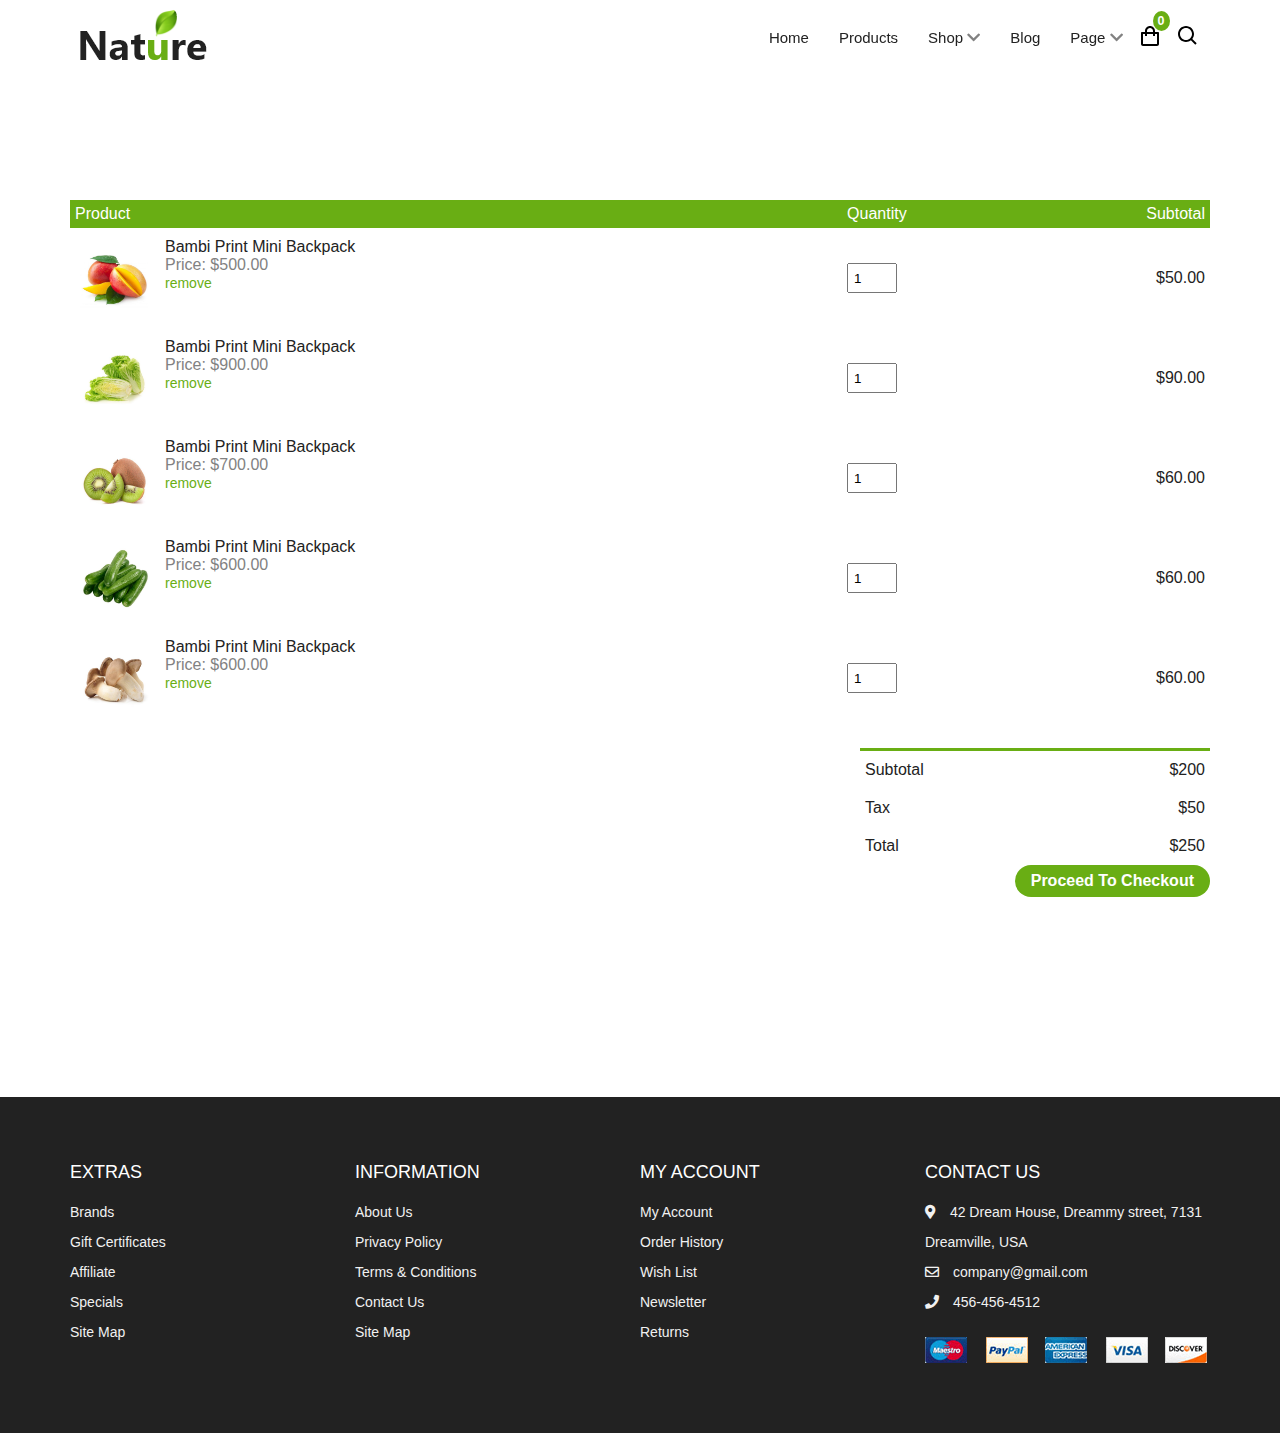
<file: cart.html>
<!DOCTYPE html>
<html lang="en">
  <head>
    <meta charset="UTF-8" />
    <meta name="viewport" content="width=device-width, initial-scale=1.0" />
    <!-- Favicon -->
  <link rel="shortcut icon" href="./images/favicon.png" type="image/png" />
    <!-- Font Awesome -->
    <link
      rel="stylesheet"
      href="https://cdnjs.cloudflare.com/ajax/libs/font-awesome/5.15.1/css/all.min.css"
    />

    <!-- Custom StyleSheet -->
    <link rel="stylesheet" href="./styles.css" />
    <title>Nature Ecommerce Website</title>
  </head>

  <body>

    <!-- Navigation -->
    <nav class="nav">
      <div class="wrapper container">
        <div class="logo"><a href="">
        <img src="./images/logo.png" alt="">
      </a>
      </div>
        <ul class="nav-list">
          <div class="top">
            <label for="" class="btn close-btn"
              ><i class="fas fa-times"></i
            ></label>
          </div>
          <li><a href="index.html">Home</a></li>
          <li><a href="products.html">Products</a></li>
          <li>
            <a href="" class="desktop-item"
              >Shop <span><i class="fas fa-chevron-down"></i></span
            ></a>
            <input type="checkbox" id="showMega" />
            <label for="showMega" class="mobile-item"
              >Shop <span><i class="fas fa-chevron-down"></i></span
            ></label>
            <div class="mega-box">
              <div class="content">
                <div class="row">
                <img src="./images/nav.png" alt="" />
                </div>
                <div class="row">
                  <header>Shop Layout</header>
                  <ul class="mega-links">
                    <li><a href="#">Shop With Background</a></li>
                    <li><a href="#">Shop Mini Categories</a></li>
                    <li><a href="#">Shop Only Categories</a></li>
                    <li><a href="#">Shop Icon Categories</a></li>
                  </ul>
                </div>
                <div class="row">
                  <header>Filter Layout</header>
                  <ul class="mega-links">
                    <li><a href="#">Sidebar</a></li>
                    <li><a href="#">Filter Default</a></li>
                    <li><a href="#">Filter Drawer</a></li>
                    <li><a href="#">Filter Dropdown</a></li>
                  </ul>
                </div>
                <div class="row">
                  <header>Product Layout</header>
                  <ul class="mega-links">
                    <li><a href="#">Layout Zoom</a></li>
                    <li><a href="#">Layout Sticky</a></li>
                    <li><a href="#">Layout Sticky 2</a></li>
                    <li><a href="#">Layout Scroll</a></li>
                  </ul>
                </div>
              </div>
            </div>
          </li>
          <li><a href="">Blog</a></li>
         

          <li>
            <a href="" class="desktop-item"
              >Page <span><i class="fas fa-chevron-down"></i></span
            ></a>
            <input type="checkbox" id="showdrop2" />
            <label for="showdrop2" class="mobile-item"
              >Page <span><i class="fas fa-chevron-down"></i></span
            ></label>
            <ul class="drop-menu2">
              <li><a href="">About</a></li>
              <li><a href="">Contact</a></li>
              <li><a href="">Page 404</a></li>
            </ul>
          </li>
          <!-- icons -->
          <li class="icons">
            <a href="cart.html">
              <span>
                <img src="./images/shoppingBag.svg" alt="" />
                <small class="count d-flex">0</small>
              </span>
            </a>
            <span><img src="./images/search.svg" alt="" /></span>
          </li>
        </ul>
        <label for="" class="btn open-btn"><i class="fas fa-bars"></i></label>
      </div>
    </nav>

    <!-- Cart Items -->
    <div class="container cart">
      <table>
        <tr>
          <th>Product</th>
          <th>Quantity</th>
          <th>Subtotal</th>
        </tr>
        <tr>
          <td>
            <div class="cart-info">
              <img src="./images/product-1.jpg" alt="" />
              <div>
                <p>Bambi Print Mini Backpack</p>
                <span>Price: $500.00</span>
                <br />
                <a href="#">remove</a>
              </div>
            </div>
          </td>
          <td><input type="number" value="1" min="1" /></td>
          <td>$50.00</td>
        </tr>
        <tr>
          <td>
            <div class="cart-info">
              <img src="./images/product-2.jpg" alt="" />
              <div>
                <p>Bambi Print Mini Backpack</p>
                <span>Price: $900.00</span>
                <br />
                <a href="#">remove</a>
              </div>
            </div>
          </td>
          <td><input type="number" value="1" min="1" /></td>
          <td>$90.00</td>
        </tr>
        <tr>
          <td>
            <div class="cart-info">
              <img src="./images/product-3.jpg" alt="" />
              <div>
                <p>Bambi Print Mini Backpack</p>
                <span>Price: $700.00</span>
                <br />
                <a href="#">remove</a>
              </div>
            </div>
          </td>
          <td><input type="number" value="1" min="1" /></td>
          <td>$60.00</td>
        </tr>
        <tr>
          <td>
            <div class="cart-info">
              <img src="./images/product-4.jpg" alt="" />
              <div>
                <p>Bambi Print Mini Backpack</p>
                <span>Price: $600.00</span>
                <br />
                <a href="#">remove</a>
              </div>
            </div>
          </td>
          <td><input type="number" value="1" min="1" /></td>
          <td>$60.00</td>
        </tr>
        <tr>
          <td>
            <div class="cart-info">
              <img src="./images/product-5.jpg" alt="" />
              <div>
                <p>Bambi Print Mini Backpack</p>
                <span>Price: $600.00</span>
                <br />
                <a href="#">remove</a>
              </div>
            </div>
          </td>
          <td><input type="number" value="1" min="1" /></td>
          <td>$60.00</td>
        </tr>
      </table>

      <div class="total-price">
        <table>
          <tr>
            <td>Subtotal</td>
            <td>$200</td>
          </tr>
          <tr>
            <td>Tax</td>
            <td>$50</td>
          </tr>
          <tr>
            <td>Total</td>
            <td>$250</td>
          </tr>
        </table>
        <a href="#" class="checkout btn">Proceed To Checkout</a>
      </div>
    </div>

     <!-- Footer -->
  <footer id="footer" class="section footer">
    <div class="container">
      <div class="footer-container">
        <div class="footer-center">
          <h3>EXTRAS</h3>
          <a href="#">Brands</a>
          <a href="#">Gift Certificates</a>
          <a href="#">Affiliate</a>
          <a href="#">Specials</a>
          <a href="#">Site Map</a>
        </div>
        <div class="footer-center">
          <h3>INFORMATION</h3>
          <a href="#">About Us</a>
          <a href="#">Privacy Policy</a>
          <a href="#">Terms & Conditions</a>
          <a href="#">Contact Us</a>
          <a href="#">Site Map</a>
        </div>
        <div class="footer-center">
          <h3>MY ACCOUNT</h3>
          <a href="#">My Account</a>
          <a href="#">Order History</a>
          <a href="#">Wish List</a>
          <a href="#">Newsletter</a>
          <a href="#">Returns</a>
        </div>
        <div class="footer-center">
          <h3>CONTACT US</h3>
          <div>
            <span>
              <i class="fas fa-map-marker-alt"></i>
            </span>
            42 Dream House, Dreammy street, 7131 Dreamville, USA
          </div>
          <div>
            <span>
              <i class="far fa-envelope"></i>
            </span>
            company@gmail.com
          </div>
          <div>
            <span>
              <i class="fas fa-phone"></i>
            </span>
            456-456-4512
          </div>
          <div class="payment-methods">
            <img src="./images/payment.png" alt="">
          </div>
        </div>
      </div>
    </div>
    </div>
  </footer>
  <!-- End Footer -->

    <!-- Custom Scripts -->
    <script src="./js/index.js"></script>
  </body>
</html>
</file>
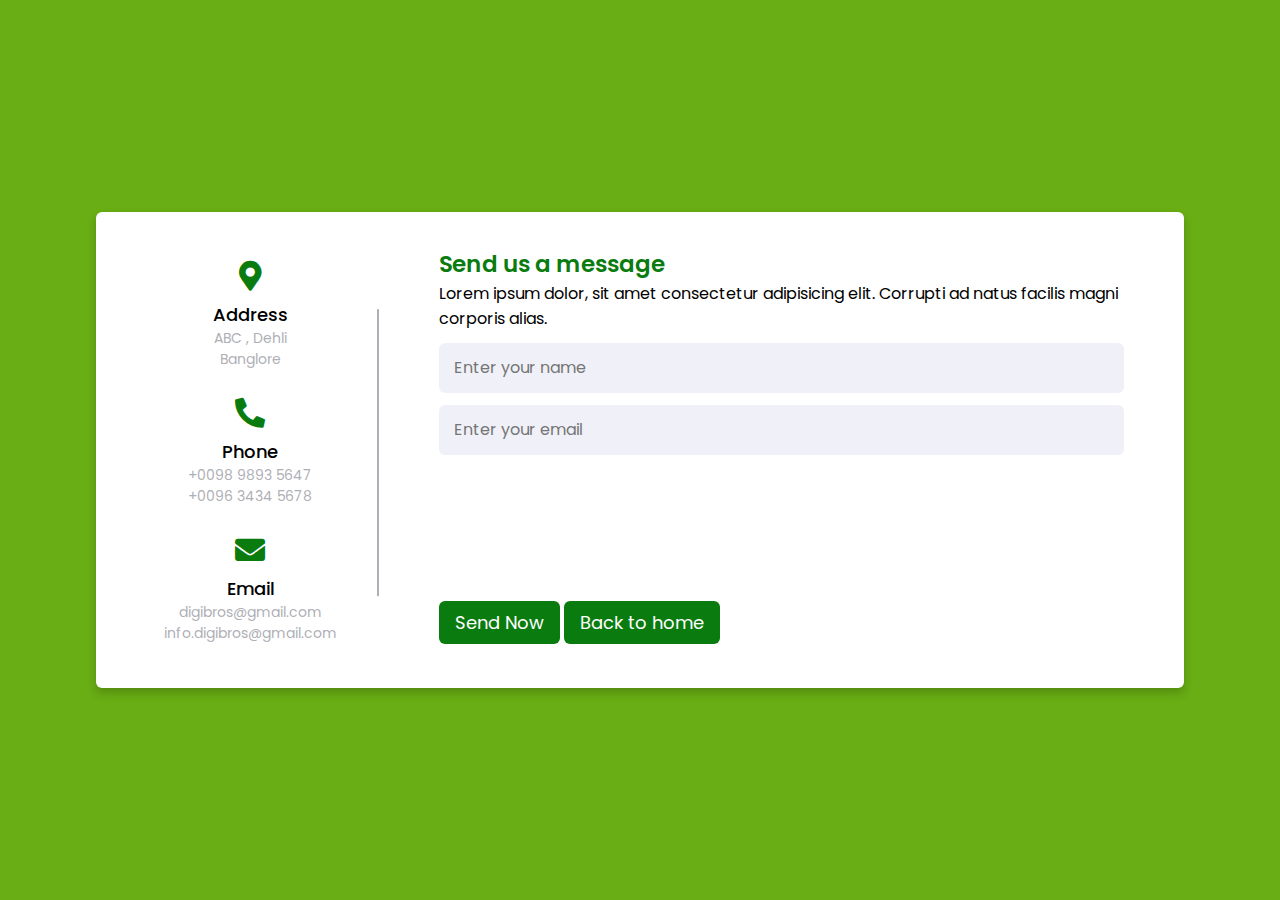
<file: contact.html>
<!DOCTYPE html>
  <!-- Created By CodingLab - www.codinglabweb.com -->
  <html lang="en" dir="ltr">
    <head>
      <meta charset="UTF-8">
     <!-- <title> Responsive Contact Us Form  | CodingLab </title>-->
      <link rel="stylesheet" href="style1.css">
      <!-- Fontawesome CDN Link -->
      <link rel="stylesheet" href="https://cdnjs.cloudflare.com/ajax/libs/font-awesome/5.15.2/css/all.min.css"/>
       <meta name="viewport" content="width=device-width, initial-scale=1.0">
     </head>
  <body>

    
    <div class="container">
      <div class="content">
        <div class="left-side">
          <div class="address details">
            <i class="fas fa-map-marker-alt"></i>
            <div class="topic">Address</div>
            <div class="text-one">ABC , Dehli</div>
            <div class="text-two">Banglore</div>
          </div>
          <div class="phone details">
            <i class="fas fa-phone-alt"></i>
            <div class="topic">Phone</div>
            <div class="text-one">+0098 9893 5647</div>
            <div class="text-two">+0096 3434 5678</div>
          </div>
          <div class="email details">
            <i class="fas fa-envelope"></i>
            <div class="topic">Email</div>
            <div class="text-one">digibros@gmail.com</div>
            <div class="text-two">info.digibros@gmail.com</div>
            
          </div>
        </div>
        <div class="right-side">
          <div class="topic-text">Send us a message</div>
          <p>Lorem ipsum dolor, sit amet consectetur adipisicing elit. Corrupti ad natus facilis magni corporis alias.</p>
        <form action="#">
          <div class="input-box">
            <input type="text" placeholder="Enter your name">
          </div>
          <div class="input-box">
            <input type="text" placeholder="Enter your email">
          </div>
          <div class="input-box message-box">
            
          </div>
          <div class="button">
            <input type="button" value="Send Now" >
          </div>
          <div class="button">
            <input type="button" value="Back to home" >
          </div>
        </form>
      </div>
      </div>
    </div>
  
</body>

  </html>
</file>
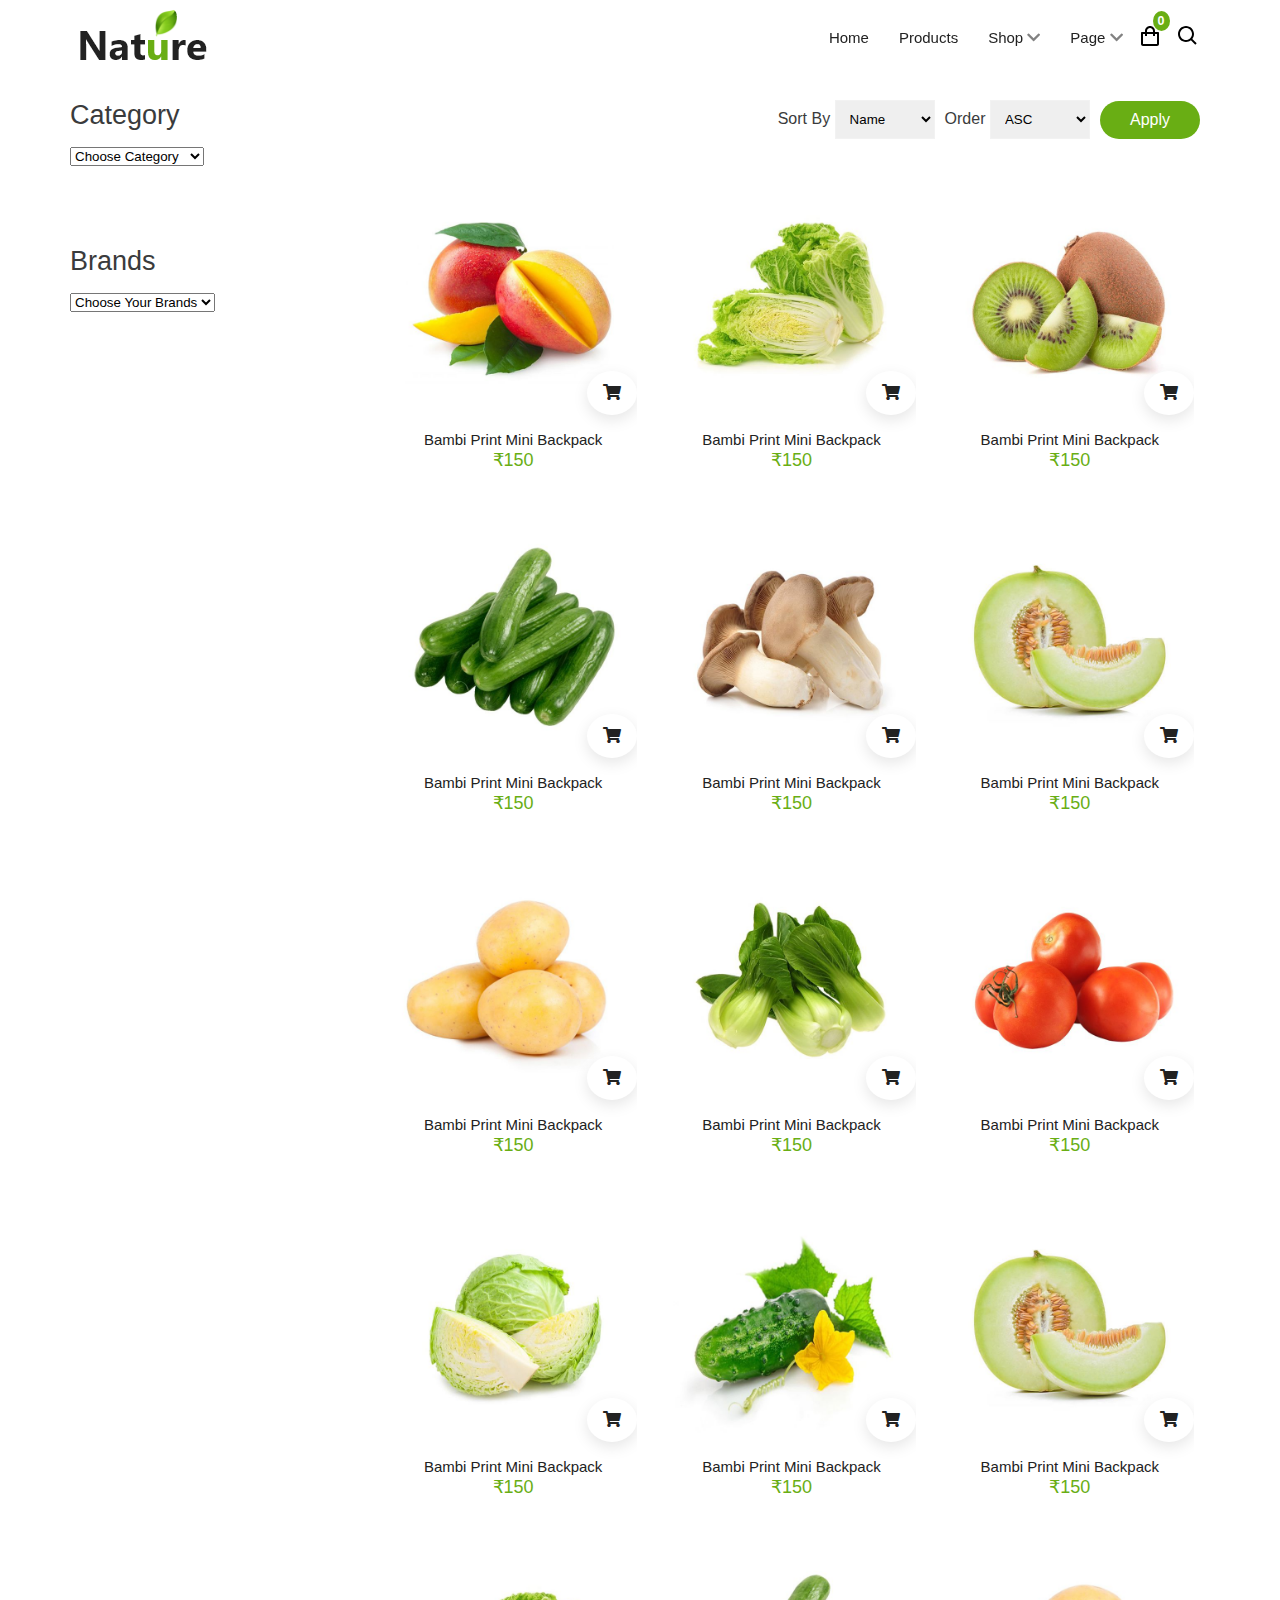
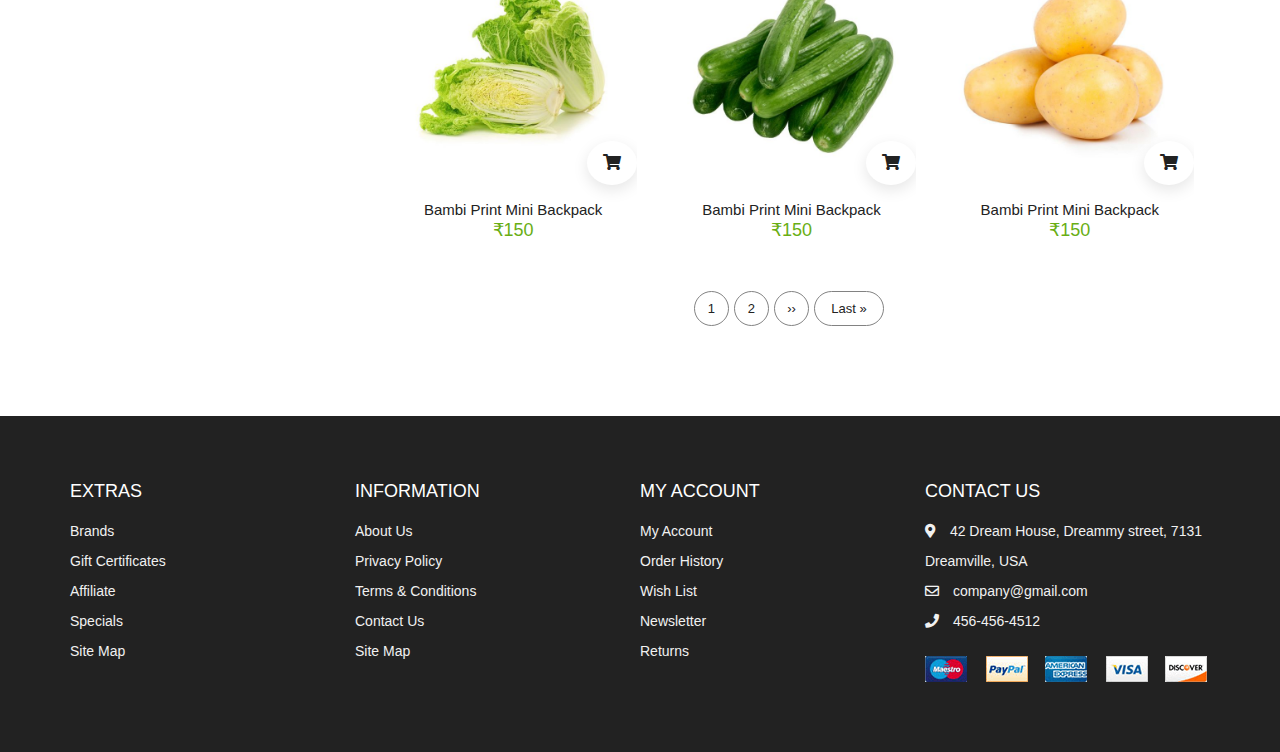
<file: product.html>
<!DOCTYPE html>
<html lang="en">

<head>
  <meta charset="UTF-8" />
  <meta name="viewport" content="width=device-width, initial-scale=1.0" />
  <!-- Favicon -->
  <link rel="shortcut icon" href="./images/favicon.png" type="image/png" />
  <!-- Font Awesome -->
  <link rel="stylesheet" href="https://cdnjs.cloudflare.com/ajax/libs/font-awesome/5.15.1/css/all.min.css" />
  

  <!-- Custom StyleSheet -->
  <link rel="stylesheet" href="./styles.css" />
  <title>Nature Ecommerce Website</title>
</head>

<body>

  <!-- Navigation -->
  
    <nav class="nav">
    <div class="wrapper container">
      <div class="logo"><a href="">
        <img src="./images/logo.png" alt="">
      </a>
      </div>
      <ul class="nav-list">
        <div class="top">
          <label for="" class="btn close-btn"><i class="fas fa-times"></i></label>
        </div>
        <li><a href="index.html">Home</a></li>
        <li><a href="products.html">Products</a></li>
        <li>
          <a href="" class="desktop-item">Shop <span><i class="fas fa-chevron-down"></i></span></a>
          <input type="checkbox" id="showMega" />
          <label for="showMega" class="mobile-item">Shop <span><i class="fas fa-chevron-down"></i></span></label>
          <div class="mega-box">
            <div class="content">
              <div class="row">
                <img src="./images/nav.png" alt="" />
              </div>
              <div class="row">
                <header>Shop Layout</header>
                <ul class="mega-links">
                  <li><a href="#">Shop With Background</a></li>
                  <li><a href="#">Shop Mini Categories</a></li>
                  <li><a href="#">Shop Only Categories</a></li>
                  <li><a href="#">Shop Icon Categories</a></li>
                </ul>
              </div>
              <div class="row">
                <header>Filter Layout</header>
                <ul class="mega-links">
                  <li><a href="#">Sidebar</a></li>
                  <li><a href="#">Filter Default</a></li>
                  <li><a href="#">Filter Drawer</a></li>
                  <li><a href="#">Filter Dropdown</a></li>
                </ul>
              </div>
              <div class="row">
                <header>Product Layout</header>
                <ul class="mega-links">
                  <li><a href="#">Layout Zoom</a></li>
                  <li><a href="#">Layout Sticky</a></li>
                  <li><a href="#">Layout Sticky 2</a></li>
                  <li><a href="#">Layout Scroll</a></li>
                </ul>
              </div>
            </div>
          </div>
        </li>
       
        <li>
          <a href="" class="desktop-item">Page <span><i class="fas fa-chevron-down"></i></span></a>
          <input type="checkbox" id="showdrop2" />
          <label for="showdrop2" class="mobile-item">Page <span><i class="fas fa-chevron-down"></i></span></label>
          <ul class="drop-menu2">
            <li><a href="">About</a></li>
            <li><a href="contact.html">Contact</a></li>
            <li><a href="blog.html">Blog</a></li>
          </ul>
        </li>
        <!-- icons -->
        <li class="icons">
          <a href="cart.html">
            <span>
            <img src="./images/shoppingBag.svg" alt="" />
            <small class="count d-flex">0</small>
          </span>
          </a>
          <span><img src="./images/search.svg" alt="" /></span>
        </li>
      </ul>
      <label for="" class="btn open-btn"><i class="fas fa-bars"></i></label>
    </div>
  </nav>

  <!-- PRODUCTS -->

  <section class="section products">
    <div class="products-layout container">
      <div class="col-1-of-4">
        <div>
          <div class="block-title">
            <h3>Category</h3>
          </div>

        <select name="category" id="category">
          <option value="Summer Fruits(10)">Choose Category </option>
          <option value="Summer Fruits(10)">Summer Fruits(10) </option>
          <option value="Summer Fruits(10)">Winter Fruits(9) </option>
          <option value="Summer Fruits(10)">Vegetables(1) </option>
          <option value="Summer Fruits(10)">Clothings(7) </option>
        </select>

        </div>

        <div>
          <div class="block-title">
            <h3>Brands</h3>
          </div>
        
         <select name ="Brands" id="brands">
          <option value="Summer Fruits(10)">Choose Your Brands</option> 
          <option value="Summer Fruits(10)">Gucci(10)</option>
          <option value="Summer Fruits(10)">Buberry(7)</option>
          <option value="Summer Fruits">Accessories(11) </option>
          <option value="Summer Fruits(10)">Valentino(3) </option>
          <option value="Summer Fruits(10)">Dolce & Gabbana(4)</option>
          <option value="Summer Fruits(10)">Hogan(5) </option>
          <option value="Summer Fruits(10)">Moreschi(2)</option>
          <option value="Summer Fruits(10)">Givenchy(3)</option>
         </select>      
     


        </div> 
      </div>
      <div class="col-3-of-4">
        <form action="">
          <div class="item">
            <label for="sort-by">Sort By</label>
            <select name="sort-by" id="sort-by">
              <option value="title" selected="selected">Name</option>
              <option value="number">Price</option>
              <option value="search_api_relevance">Relevance</option>
              <option value="created">Newness</option>
            </select>
          </div>
          <div class="item">
            <label for="order-by">Order</label>
            <select name="order-by" id="sort-by">
              <option value="ASC" selected="selected">ASC</option>
              <option value="DESC">DESC</option>
            </select>
          </div>
          <a href="">Apply</a>
        </form>

        <div class="product-layout">

          <div class="product">
            <div class="img-container">
              <img src="./images/product-1.jpg" alt="" />
              <div class="addCart">
                <i class="fas fa-shopping-cart"></i>
              </div>

              <ul class="side-icons">
                <span><i class="fas fa-search"></i></span>
                <span><i class="far fa-heart"></i></span>
                <span><i class="fas fa-sliders-h"></i></span>
              </ul>
            </div>
            <div class="bottom">
              <a href="productDetails.html">Bambi Print Mini Backpack</a>
              <div class="price">
                <span>₹150</span>
              </div>
            </div>
          </div>
          <div class="product">
            <div class="img-container">
              <img src="./images/product-2.jpg" alt="" />
              <div class="addCart">
                <i class="fas fa-shopping-cart"></i>
              </div>

              <ul class="side-icons">
                <span><i class="fas fa-search"></i></span>
                <span><i class="far fa-heart"></i></span>
                <span><i class="fas fa-sliders-h"></i></span>
              </ul>
            </div>
            <div class="bottom">
              <a href="">Bambi Print Mini Backpack</a>
              <div class="price">
                <span>₹150</span>
              </div>
            </div>
          </div>
          <div class="product">
            <div class="img-container">
              <img src="./images/product-3.jpg" alt="" />
              <div class="addCart">
                <i class="fas fa-shopping-cart"></i>
              </div>

              <ul class="side-icons">
                <span><i class="fas fa-search"></i></span>
                <span><i class="far fa-heart"></i></span>
                <span><i class="fas fa-sliders-h"></i></span>
              </ul>
            </div>
            <div class="bottom">
              <a href="">Bambi Print Mini Backpack</a>
              <div class="price">
                <span>₹150</span>
              </div>
            </div>
          </div>
          <div class="product">
            <div class="img-container">
              <img src="./images/product-4.jpg" alt="" />
              <div class="addCart">
                <i class="fas fa-shopping-cart"></i>
              </div>

              <ul class="side-icons">
                <span><i class="fas fa-search"></i></span>
                <span><i class="far fa-heart"></i></span>
                <span><i class="fas fa-sliders-h"></i></span>
              </ul>
            </div>
            <div class="bottom">
              <a href="">Bambi Print Mini Backpack</a>
              <div class="price">
                <span>₹150</span>
              </div>
            </div>
          </div>
          <div class="product">
            <div class="img-container">
              <img src="./images/product-5.jpg" alt="" />
              <div class="addCart">
                <i class="fas fa-shopping-cart"></i>
              </div>

              <ul class="side-icons">
                <span><i class="fas fa-search"></i></span>
                <span><i class="far fa-heart"></i></span>
                <span><i class="fas fa-sliders-h"></i></span>
              </ul>
            </div>
            <div class="bottom">
              <a href="">Bambi Print Mini Backpack</a>
              <div class="price">
                <span>₹150</span>
              </div>
            </div>
          </div>
          <div class="product">
            <div class="img-container">
              <img src="./images/product-6.jpg" alt="" />
              <div class="addCart">
                <i class="fas fa-shopping-cart"></i>
              </div>

              <ul class="side-icons">
                <span><i class="fas fa-search"></i></span>
                <span><i class="far fa-heart"></i></span>
                <span><i class="fas fa-sliders-h"></i></span>
              </ul>
            </div>
            <div class="bottom">
              <a href="">Bambi Print Mini Backpack</a>
              <div class="price">
                <span>₹150</span>
              </div>
            </div>
          </div>
          <div class="product">
            <div class="img-container">
              <img src="./images/product-7.jpg" alt="" />
              <div class="addCart">
                <i class="fas fa-shopping-cart"></i>
              </div>

              <ul class="side-icons">
                <span><i class="fas fa-search"></i></span>
                <span><i class="far fa-heart"></i></span>
                <span><i class="fas fa-sliders-h"></i></span>
              </ul>
            </div>
            <div class="bottom">
              <a href="">Bambi Print Mini Backpack</a>
              <div class="price">
                <span>₹150</span>
              </div>
            </div>
          </div>
          <div class="product">
            <div class="img-container">
              <img src="./images/product-8.jpg" alt="" />
              <div class="addCart">
                <i class="fas fa-shopping-cart"></i>
              </div>

              <ul class="side-icons">
                <span><i class="fas fa-search"></i></span>
                <span><i class="far fa-heart"></i></span>
                <span><i class="fas fa-sliders-h"></i></span>
              </ul>
            </div>
            <div class="bottom">
              <a href="">Bambi Print Mini Backpack</a>
              <div class="price">
                <span>₹150</span>
              </div>
            </div>
          </div>
          <div class="product">
            <div class="img-container">
              <img src="./images/product-9.jpg" alt="" />
              <div class="addCart">
                <i class="fas fa-shopping-cart"></i>
              </div>

              <ul class="side-icons">
                <span><i class="fas fa-search"></i></span>
                <span><i class="far fa-heart"></i></span>
                <span><i class="fas fa-sliders-h"></i></span>
              </ul>
            </div>
            <div class="bottom">
              <a href="">Bambi Print Mini Backpack</a>
              <div class="price">
                <span>₹150</span>
              </div>
            </div>
          </div>
          <div class="product">
            <div class="img-container">
              <img src="./images/product-10.jpg" alt="" />
              <div class="addCart">
                <i class="fas fa-shopping-cart"></i>
              </div>

              <ul class="side-icons">
                <span><i class="fas fa-search"></i></span>
                <span><i class="far fa-heart"></i></span>
                <span><i class="fas fa-sliders-h"></i></span>
              </ul>
            </div>
            <div class="bottom">
              <a href="">Bambi Print Mini Backpack</a>
              <div class="price">
                <span>₹150</span>
              </div>
            </div>
          </div>
          <div class="product">
            <div class="img-container">
              <img src="./images/product-11.jpg" alt="" />
              <div class="addCart">
                <i class="fas fa-shopping-cart"></i>
              </div>

              <ul class="side-icons">
                <span><i class="fas fa-search"></i></span>
                <span><i class="far fa-heart"></i></span>
                <span><i class="fas fa-sliders-h"></i></span>
              </ul>
            </div>
            <div class="bottom">
              <a href="">Bambi Print Mini Backpack</a>
              <div class="price">
                <span>₹150</span>
              </div>
            </div>
          </div>
          <div class="product">
            <div class="img-container">
              <img src="./images/product-6.jpg" alt="" />
              <div class="addCart">
                <i class="fas fa-shopping-cart"></i>
              </div>

              <ul class="side-icons">
                <span><i class="fas fa-search"></i></span>
                <span><i class="far fa-heart"></i></span>
                <span><i class="fas fa-sliders-h"></i></span>
              </ul>
            </div>
            <div class="bottom">
              <a href="">Bambi Print Mini Backpack</a>
              <div class="price">
                <span>₹150</span>
              </div>
            </div>
          </div>
          <div class="product">
            <div class="img-container">
              <img src="./images/product-2.jpg" alt="" />
              <div class="addCart">
                <i class="fas fa-shopping-cart"></i>
              </div>

              <ul class="side-icons">
                <span><i class="fas fa-search"></i></span>
                <span><i class="far fa-heart"></i></span>
                <span><i class="fas fa-sliders-h"></i></span>
              </ul>
            </div>
            <div class="bottom">
              <a href="">Bambi Print Mini Backpack</a>
              <div class="price">
                <span>₹150</span>
              </div>
            </div>
          </div>
          <div class="product">
            <div class="img-container">
              <img src="./images/product-4.jpg" alt="" />
              <div class="addCart">
                <i class="fas fa-shopping-cart"></i>
              </div>

              <ul class="side-icons">
                <span><i class="fas fa-search"></i></span>
                <span><i class="far fa-heart"></i></span>
                <span><i class="fas fa-sliders-h"></i></span>
              </ul>
            </div>
            <div class="bottom">
              <a href="">Bambi Print Mini Backpack</a>
              <div class="price">
                <span>₹150</span>
              </div>
            </div>
          </div>
          <div class="product">
            <div class="img-container">
              <img src="./images/product-7.jpg" alt="" />
              <div class="addCart">
                <i class="fas fa-shopping-cart"></i>
              </div>

              <ul class="side-icons">
                <span><i class="fas fa-search"></i></span>
                <span><i class="far fa-heart"></i></span>
                <span><i class="fas fa-sliders-h"></i></span>
              </ul>
            </div>
            <div class="bottom">
              <a href="">Bambi Print Mini Backpack</a>
              <div class="price">
                <span>₹150</span>
              </div>
            </div>
          </div>

        </div>

        <!-- PAGINATION -->
        <ul class="pagination">
          <span>1</span>
          <span>2</span>
          <span class="icon">››</span>
          <span class="last">Last »</span>
        </ul>
      </div>
    </div>
  </section>

  <!-- Footer -->
  <footer id="footer" class="section footer">
    <div class="container">
      <div class="footer-container">
        <div class="footer-center">
          <h3>EXTRAS</h3>
          <a href="#">Brands</a>
          <a href="#">Gift Certificates</a>
          <a href="#">Affiliate</a>
          <a href="#">Specials</a>
          <a href="#">Site Map</a>
        </div>
        <div class="footer-center">
          <h3>INFORMATION</h3>
          <a href="#">About Us</a>
          <a href="#">Privacy Policy</a>
          <a href="#">Terms & Conditions</a>
          <a href="#">Contact Us</a>
          <a href="#">Site Map</a>
        </div>
        <div class="footer-center">
          <h3>MY ACCOUNT</h3>
          <a href="#">My Account</a>
          <a href="#">Order History</a>
          <a href="#">Wish List</a>
          <a href="#">Newsletter</a>
          <a href="#">Returns</a>
        </div>
        <div class="footer-center">
          <h3>CONTACT US</h3>
          <div>
            <span>
              <i class="fas fa-map-marker-alt"></i>
            </span>
            42 Dream House, Dreammy street, 7131 Dreamville, USA
          </div>
          <div>
            <span>
              <i class="far fa-envelope"></i>
            </span>
            company@gmail.com
          </div>
          <div>
            <span>
              <i class="fas fa-phone"></i>
            </span>
            456-456-4512
          </div>
          <div class="payment-methods">
            <img src="./images/payment.png" alt="">
          </div>
        </div>
      </div>
    </div>
    </div>
  </footer>
  <!-- End Footer -->

  <!-- Custom Scripts -->
  <script src="./js/index.js"></script>
</body>

</html>
</file>
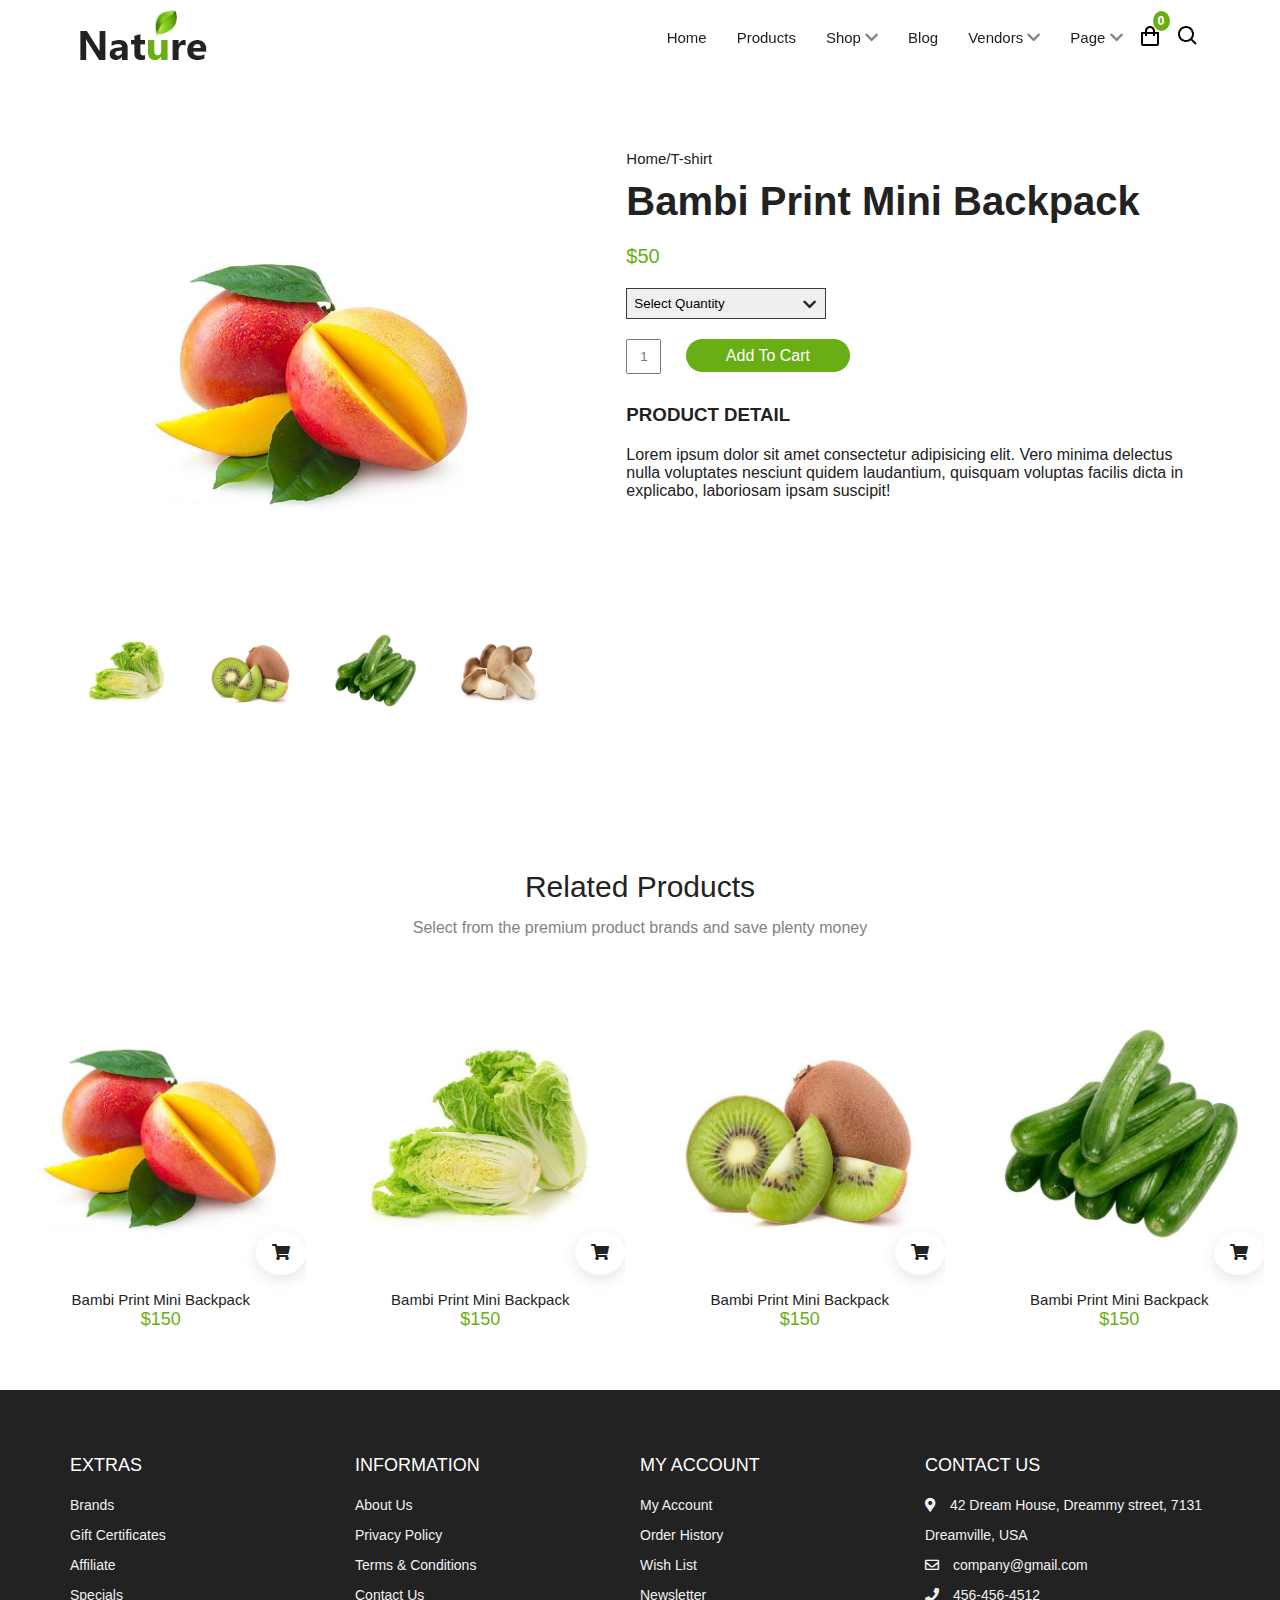
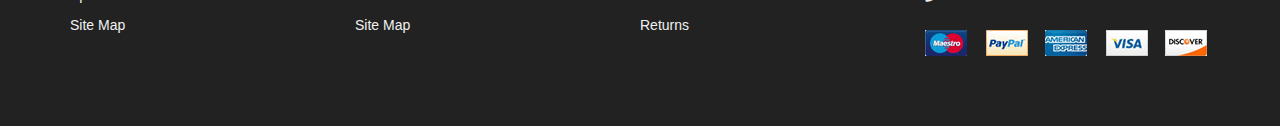
<file: productDetails.html>
<!DOCTYPE html>
<html lang="en">

<head>
  <meta charset="UTF-8" />
  <meta name="viewport" content="width=device-width, initial-scale=1.0" />
  <!-- Favicon -->
  <link rel="shortcut icon" href="./images/favicon.png" type="image/png" />
  <!-- Font Awesome -->
  <link rel="stylesheet" href="https://cdnjs.cloudflare.com/ajax/libs/font-awesome/5.15.1/css/all.min.css" />

  <!-- Custom StyleSheet -->
  <link rel="stylesheet" href="./styles.css" />
  <title>Codevo - Ecommerce Website</title>
</head>

<body>
 
  <!-- Navigation -->
  <nav class="nav">
    <div class="wrapper container">
      <div class="logo"><a href="">
        <img src="./images/logo.png" alt="">
      </a>
      </div>
      <ul class="nav-list">
        <div class="top">
          <label for="" class="btn close-btn"><i class="fas fa-times"></i></label>
        </div>
        <li><a href="index.html">Home</a></li>
        <li><a href="productDetails.html">Products</a></li>
        <li>
          <a href="" class="desktop-item">Shop <span><i class="fas fa-chevron-down"></i></span></a>
          <input type="checkbox" id="showMega" />
          <label for="showMega" class="mobile-item">Shop <span><i class="fas fa-chevron-down"></i></span></label>
          <div class="mega-box">
            <div class="content">
              <div class="row">
                <img src="./images/nav.png" alt="" />
              </div>
              <div class="row">
                <header>Shop Layout</header>
                <ul class="mega-links">
                  <li><a href="#">Shop With Background</a></li>
                  <li><a href="#">Shop Mini Categories</a></li>
                  <li><a href="#">Shop Only Categories</a></li>
                  <li><a href="#">Shop Icon Categories</a></li>
                </ul>
              </div>
              <div class="row">
                <header>Filter Layout</header>
                <ul class="mega-links">
                  <li><a href="#">Sidebar</a></li>
                  <li><a href="#">Filter Default</a></li>
                  <li><a href="#">Filter Drawer</a></li>
                  <li><a href="#">Filter Dropdown</a></li>
                </ul>
              </div>
              <div class="row">
                <header>Product Layout</header>
                <ul class="mega-links">
                  <li><a href="#">Layout Zoom</a></li>
                  <li><a href="#">Layout Sticky</a></li>
                  <li><a href="#">Layout Sticky 2</a></li>
                  <li><a href="#">Layout Scroll</a></li>
                </ul>
              </div>
            </div>
          </div>
        </li>
        <li><a href="">Blog</a></li>
        <li>
          <a href="" class="desktop-item">Vendors <span><i class="fas fa-chevron-down"></i></span></a>
          <input type="checkbox" id="showdrop1" />
          <label for="showdrop1" class="mobile-item">Vendors <span><i class="fas fa-chevron-down"></i></span></label>
          <ul class="drop-menu1">
            <li><a href="">Vendor Store listings</a></li>
            <li><a href="">Store Details</a></li>
          </ul>
        </li>

        <li>
          <a href="" class="desktop-item">Page <span><i class="fas fa-chevron-down"></i></span></a>
          <input type="checkbox" id="showdrop2" />
          <label for="showdrop2" class="mobile-item">Page <span><i class="fas fa-chevron-down"></i></span></label>
          <ul class="drop-menu2">
            <li><a href="">About</a></li>
            <li><a href="">Contact</a></li> 
            <li><a href="">Page 404</a></li>
          </ul>
        </li>
        <!-- icons -->
        <li class="icons">
          <a href="cart.html">
            <span>
            <img src="./images/shoppingBag.svg" alt="" />
            <small class="count d-flex">0</small>
          </span>
          </a>
          <span><img src="./images/search.svg" alt="" /></span>
        </li>
      </ul>
      <label for="" class="btn open-btn"><i class="fas fa-bars"></i></label>
    </div>
  </nav>

  <!-- Product Details -->
  <section class="section product-detail">
    <div class="details container">
      <div class="left">
        <div class="main">
          <img src="./images/product-1.jpg" alt="" />
        </div>
        <div class="thumbnails">
          <div class="thumbnail">
            <img src="./images/product-2.jpg" alt="" />
          </div>
          <div class="thumbnail">
            <img src="./images/product-3.jpg" alt="" />
          </div>
          <div class="thumbnail">
            <img src="./images/product-4.jpg" alt="" />
          </div>
          <div class="thumbnail">
            <img src="./images/product-5.jpg" alt="" />
          </div>
        </div>
      </div>
      <div class="right">
        <span>Home/T-shirt</span>
        <h1>Bambi Print Mini Backpack</h1>
        <div class="price">$50</div>
        <form>
          <div>
            <select>
              <option value="Select Quantity" selected disabled>
                Select Quantity
              </option>
              <option value="1">32</option>
              <option value="2">42</option>
              <option value="3">52</option>
              <option value="4">62</option>
            </select>
            <span><i class="fas fa-chevron-down"></i></span>
          </div>
        </form>

        <form class="form">
          <input type="text" placeholder="1" />
          <a href="cart.html" class="addCart">Add To Cart</a>
        </form>
        <h3>Product Detail</h3>
        <p>
          Lorem ipsum dolor sit amet consectetur adipisicing elit. Vero minima
          delectus nulla voluptates nesciunt quidem laudantium, quisquam
          voluptas facilis dicta in explicabo, laboriosam ipsam suscipit!
        </p>
      </div>
    </div>
  </section>

  <!-- Related Products -->

  <section class="section related-products">
    <div class="title">
      <h2>Related Products</h2>
      <span>Select from the premium product brands and save plenty money</span>
    </div>
    <div class="product-layout container">
      <div class="product">
        <div class="img-container">
          <img src="./images/product-1.jpg" alt="" />
          <div class="addCart">
            <i class="fas fa-shopping-cart"></i>
          </div>

          <ul class="side-icons">
            <span><i class="fas fa-search"></i></span>
            <span><i class="far fa-heart"></i></span>
            <span><i class="fas fa-sliders-h"></i></span>
          </ul>
        </div>
        <div class="bottom">
          <a href="">Bambi Print Mini Backpack</a>
          <div class="price">
            <span>$150</span>
          </div>
        </div>
      </div>
      <div class="product">
        <div class="img-container">
          <img src="./images/product-2.jpg" alt="" />
          <div class="addCart">
            <i class="fas fa-shopping-cart"></i>
          </div>

          <ul class="side-icons">
            <span><i class="fas fa-search"></i></span>
            <span><i class="far fa-heart"></i></span>
            <span><i class="fas fa-sliders-h"></i></span>
          </ul>
        </div>
        <div class="bottom">
          <a href="">Bambi Print Mini Backpack</a>
          <div class="price">
            <span>$150</span>
          </div>
        </div>
      </div>
      <div class="product">
        <div class="img-container">
          <img src="./images/product-3.jpg" alt="" />
          <div class="addCart">
            <i class="fas fa-shopping-cart"></i>
          </div>

          <ul class="side-icons">
            <span><i class="fas fa-search"></i></span>
            <span><i class="far fa-heart"></i></span>
            <span><i class="fas fa-sliders-h"></i></span>
          </ul>
        </div>
        <div class="bottom">
          <a href="">Bambi Print Mini Backpack</a>
          <div class="price">
            <span>$150</span>
          </div>
        </div>
      </div>
      <div class="product">
        <div class="img-container">
          <img src="./images/product-4.jpg" alt="" />
          <div class="addCart">
            <i class="fas fa-shopping-cart"></i>
          </div>

          <ul class="side-icons">
            <span><i class="fas fa-search"></i></span>
            <span><i class="far fa-heart"></i></span>
            <span><i class="fas fa-sliders-h"></i></span>
          </ul>
        </div>
        <div class="bottom">
          <a href="">Bambi Print Mini Backpack</a>
          <div class="price">
            <span>$150</span>
          </div>
        </div>
      </div>
    </div>
  </section>

  <!-- Footer -->
  <footer id="footer" class="section footer">
    <div class="container">
      <div class="footer-container">
        <div class="footer-center">
          <h3>EXTRAS</h3>
          <a href="#">Brands</a>
          <a href="#">Gift Certificates</a>
          <a href="#">Affiliate</a>
          <a href="#">Specials</a>
          <a href="#">Site Map</a>
        </div>
        <div class="footer-center">
          <h3>INFORMATION</h3>
          <a href="#">About Us</a>
          <a href="#">Privacy Policy</a>
          <a href="#">Terms & Conditions</a>
          <a href="#">Contact Us</a>
          <a href="#">Site Map</a>
        </div>
        <div class="footer-center">
          <h3>MY ACCOUNT</h3>
          <a href="#">My Account</a>
          <a href="#">Order History</a>
          <a href="#">Wish List</a>
          <a href="#">Newsletter</a>
          <a href="#">Returns</a>
        </div>
        <div class="footer-center">
          <h3>CONTACT US</h3>
          <div>
            <span>
              <i class="fas fa-map-marker-alt"></i>
            </span>
            42 Dream House, Dreammy street, 7131 Dreamville, USA
          </div>
          <div>
            <span>
              <i class="far fa-envelope"></i>
            </span>
            company@gmail.com
          </div>
          <div>
            <span>
              <i class="fas fa-phone"></i>
            </span>
            456-456-4512
          </div>
          <div class="payment-methods">
            <img src="./images/payment.png" alt="">
          </div>
        </div>
      </div>
    </div>
    </div>
  </footer>
  <!-- End Footer -->

  <!-- Custom Scripts -->
  <script src="./js/index.js"></script>
</body>

</html>
</file>
<file: styles.css>
:root {
    --primary: #69ae14;
    --white: #fff;
    --black: #222;
    --grey1: #3a3b3c;
    --grey2: #828282;
  }
  
  *,
  *::before,
  *::after {
    margin: 0;
    padding: 0;
    box-sizing: inherit;
  }
  
  @import url("https://fonts.googleapis.com/css2?family=Open+Sans:wght@400;600;700&display=swap");
  
  html {
    box-sizing: border-box;
    font-size: 62.5%;
  }
  
  body {
    font-family: "Open Sans", sans-serif;
    font-size: 1.6rem;
    background-color: var(--white);
    color: var(--black);
    font-weight: 400;
  }
  
  h1,
  h2,
  h3,
  h4,
  h5 {
    font-weight: 600;
  }
  
  a {
    text-decoration: none;
    color: inherit;
  }
  
  li {
    list-style: none;
  }
  
  .container {
    max-width: 114rem;
    margin: 0 auto;
  }
  
  @media (max-width: 1200px) {
    .container {
      padding: 0 3rem;
    }
  }
  
  @media (max-width: 768px) {
    .container {
      max-width: 60rem;
    }
  }
  
  .d-flex {
    display: flex;
    align-items: center;
  }
  
  nav {
    position: fixed;
    top: 0;
    left: 0;
    width: 100%;
    z-index: 999;
    background-color: var(--white);
    height: 8rem;
    line-height: 8rem;
  }
  
  .nav.fix-nav {
    width: 100%;
    box-shadow: 0 5px 15px rgba(0, 0, 0, 0.3);
    z-index: 999;
  }
  
  nav .wrapper {
    display: flex;
    align-items: center;
    justify-content: space-between;
    position: relative;
    height: 100%;
  }
  
  .wrapper .logo {
    height: 100%;
  }
  
  .wrapper .logo a {
    display: flex;
    align-items: center;
    justify-content: center;
    height: 100%;
  }
  
  .wrapper .nav-list {
    display: inline-flex;
  }
  
  .nav-list li i {
    color: var(--grey2);
  }
  
  .nav-list a {
    color: var(--black);
    font-size: 1.5rem;
    padding: 0.9rem 1.5rem;
    border-radius: 0.5rem;
    transition: all 300ms ease;
  }
  
  .nav-list li a:hover {
    color: var(--primary);
  }
  
  .nav-list .drop-menu1,
  .nav-list .drop-menu2 {
    box-shadow: 0 0 2px rgba(0, 0, 0, 0.1);
    width: 20rem;
    top: 8.5rem;
    line-height: 4.5rem;
    position: absolute;
    background-color: var(--white);
    opacity: 0;
    visibility: hidden;
    transition: all 300ms ease;
  }
  
  .nav-list .drop-menu1 li a,
  .nav-list .drop-menu2 li a {
    display: block;
    font-size: 1.5rem;
    width: 100%;
    padding: 0 0 0 1.5rem;
    border-radius: 0;
    color: var(--grey2);
  }
  
  .nav-list .drop-menu1 li a:hover,
  .nav-list .drop-menu2 li a:hover {
    color: var(--primary);
  }
  
  .nav-list li:hover .drop-menu1,
  .nav-list li:hover .drop-menu2,
  .nav-list li:hover .mega-box {
    opacity: 1;
    visibility: visible;
    top: 6.5rem;
  }
  
  .mega-box {
    box-shadow: 0 0 2px rgba(0, 0, 0, 0.1);
    position: absolute;
    top: 8.5rem;
    left: 0;
    width: 100%;
    padding: 0 3rem;
    background-color: var(--white);
    opacity: 0;
    visibility: hidden;
    transition: all 300ms ease;
  }
  
  .mega-box .content {
    padding: 2.5rem 2rem;
    display: flex;
    width: 100%;
    justify-content: space-between;
  }
  
  .mega-box .content .row {
    width: calc(25% - 3rem);
    line-height: 4.5rem;
  }
  
  .content .row img {
    width: 100%;
    height: 100%;
    object-fit: cover;
  }
  
  .content .row header {
    font-size: 1.6rem;
    font-weight: 700;
    color: var(--grey1);
  }
  
  .content .row .mega-links {
    border-left: 1px solid rgba(255, 255, 255, 0.09);
    margin-left: -4rem;
  }
  
  .content .row li {
    padding: 0 2rem;
  }
  
  .content .row li a {
    padding: 0 2rem;
    display: block;
    font-size: 1.5rem;
    color: var(--grey2);
  }
  
  .content .row li a:hover {
    color: var(--primary);
  }
  
  .nav-list .mobile-item {
    display: none;
  }
  
  .nav-list input {
    display: none;
  }
  
  .wrapper .btn {
    color: var(--white);
    font-size: 2rem;
    cursor: pointer;
    display: none;
  }
  
  .nav-list .icons span {
    display: inline-block;
    margin: 0.5rem 1rem 0 0;
    position: relative;
  }
  
  .nav-list .icons a {
    padding: 0;
    display: inline-block;
  }
  
  .nav-list .icons .count {
    justify-content: center;
    position: absolute;
    top: 0.8rem;
    right: -0.8rem;
    background-color: var(--primary);
    height: 2rem;
    padding: 0.5rem;
    color: var(--white);
    font-weight: 700;
    border-radius: 50%;
  }
  
  @media (max-width: 968px) {
    .wrapper .nav-list {
      position: fixed;
      top: 0;
      left: -100%;
      height: 100%;
      width: 100%;
      max-width: 35rem;
      background-color: var(--white);
      display: block;
      overflow-y: auto;
      line-height: 5rem;
      box-shadow: 0 1.5rem 1.5rem rgba(0, 0, 0, 0.1);
      transition: all 300ms linear;
    }
  
    .wrapper .nav-list.show {
      left: 0;
    }
  
    .nav-list li {
      margin: 1.5rem 1rem;
    }
  
    .nav-list a {
      display: block;
      font-size: 1.8rem;
      padding: 0 2rem;
      color: var(--black);
    }
  
    .nav-list .drop-menu1,
    .nav-list .drop-menu2 {
      position: static;
      opacity: 1;
      visibility: visible;
      top: 6.5rem;
      padding-left: 2rem;
      width: 100%;
      max-height: 0;
      overflow: hidden;
    }
  
    #showdrop1:checked ~ .drop-menu1,
    #showdrop2:checked ~ .drop-menu2,
    #showMega:checked ~ .mega-box {
      max-height: 100%;
    }
  
    .nav-list .drop-menu1 li,
    .nav-list .drop-menu2 li {
      margin: 0;
    }
  
    .nav-list .drop-menu1 li a,
    .nav-list .drop-menu2 li a {
      color: var(--grey2);
      font-size: 1.5rem;
    }
  
    .nav-list .desktop-item {
      display: none;
    }
  
    .nav-list .mobile-item {
      display: block;
      font-size: 1.8rem;
      padding-left: 2rem;
      color: var(--black);
      cursor: pointer;
      border-radius: 0.5rem;
    }
  
    .nav-list .mobile-item:hover {
      color: var(--primary);
    }
  
    .mega-box {
      position: static;
      top: 6.5rem;
      padding: 0 2rem;
      opacity: 1;
      visibility: visible;
      max-height: 0;
      overflow: hidden;
      transition: all 300ms ease;
    }
  
    .mega-box .content {
      flex-direction: column;
      padding: 2rem 2rem 0 2rem;
    }
  
    .mega-box .content .row {
      width: 100%;
      border-top: 1px solid rgba(255, 255, 255, 0.09);
      margin-bottom: 1.5rem;
    }
  
    .content .row:nth-child(1),
    .content .row:nth-child(2) {
      border-top: 0;
    }
  
    .content .row .mega-links {
      border-left: 0;
      padding-left: 2rem;
    }
  
    .row .mega-links li {
      margin: 0;
    }
  
    .wrapper .btn {
      display: block;
      color: var(--black);
    }
  
    .nav-list .top {
      position: relative;
      display: block;
      background-color: var(--primary);
      width: 100%;
      height: 8rem;
    }
  
    .nav-list .close-btn {
      position: absolute;
      top: 1.5rem;
      right: 2.5rem;
      color: var(--white);
    }
  
    .nav-list .icons {
      padding-left: 2rem;
    }
  }
  
  /* Hero */
  .hero {
    height: 100vh;
    position: relative;
    overflow: hidden;
  }
  
  .swiper-container,
  .hero .row {
    width: 100%;
    height: 100%;
  }
  
  .hero .row {
    position: relative;
  }
  
  .hero .row img {
    height: 100%;
    width: 100%;
    object-fit: cover;
  }
  
  .hero .row .content {
    position: absolute;
    top: 50%;
    left: 80px;
    transform: translateY(-50%);
  }
  
  .hero .row .content h1 {
    line-height: 1.2;
    font-size: 5rem;
    font-weight: 700;
  }
  
  .hero .row .content span {
    color: var(--primary);
  }
  
  .hero .row .content p {
    margin: 1rem 0 1rem;
    width: 70%;
  }
  
  .hero .row .content a {
    display: inline-block;
    color: var(--white);
    background-color: var(--primary);
    border-radius: 5px;
    padding: 1rem 2.5rem;
    margin-top: 2rem;
  }
  
  .swiper-slide-active .content h1 {
    animation: movebottom 1s ease-in-out;
  }
  
  .swiper-slide-active .content a {
    animation: movetop 1s ease-in-out;
  }
  
  .swiper-slide-active .content p {
    animation: moveleft 1s ease-in-out;
  }
  
  @keyframes movebottom {
    0% {
      transform: translateY(-100px);
      opacity: 0;
    }
  
    100% {
      transform: translateY(0px);
      opacity: 1;
    }
  }
  
  @keyframes movetop {
    0% {
      transform: translateY(100px);
      opacity: 0;
    }
  
    100% {
      transform: translateY(0px);
      opacity: 1;
    }
  }
  
  @keyframes moveleft {
    0% {
      transform: translateX(-100px);
      opacity: 0;
    }
  
    100% {
      transform: translateY(0px);
      opacity: 1;
    }
  }
  
  .hero .arrows {
    position: absolute;
    top: 50%;
    transform: translateY(-50%);
    width: 100%;
    z-index: 10;
    opacity: 0;
    visibility: hidden;
    transition: all 500ms ease-out;
  }
  
  .hero:hover .arrows {
    opacity: 1;
    visibility: visible;
  }
  
  .arrows .swiper-prev,
  .arrows .swiper-next {
    position: absolute;
    padding: 0.5rem 0.7rem;
    background-color: var(--primary);
    border-radius: 5px;
    color: var(--white);
    cursor: pointer;
  }
  
  .arrows .swiper-prev {
    left: 20px;
  }
  
  .arrows .swiper-next {
    right: 20px;
  }
  
  @media (max-width: 567px) {
    .hero .row .content {
      left: 20px;
    }
  
    .hero .row .content h1 {
      font-size: 3rem;
    }
    .hero .row .content p {
      width: 80%;
    }
  }
  
  /* PROMOTION */
  .section {
    padding: 10rem 0 5rem 0;
    overflow: hidden;
  }
  
  .section .title {
    text-align: center;
    margin-bottom: 5rem;
  }
  
  .section .title h2 {
    font-size: 3rem;
    font-weight: 400;
    margin-bottom: 1.5rem;
  }
  
  .section .title span {
    color: var(--grey2);
  }
  
  .promotion-layout {
    display: grid;
    grid-template-columns: repeat(3, 1fr);
    gap: 3rem;
  }
  
  .promotion-item {
    overflow: hidden;
    position: relative;
    z-index: 0;
  }
  
  .promotion-item img {
    object-fit: cover;
    height: 100%;
    width: 100%;
    transition: all 500ms ease-in-out;
  }
  
  .promotion-content {
    position: absolute;
    top: 50%;
    left: 50%;
    transform: translate(-50%, -50%);
    color: var(--white);
    text-align: center;
    z-index: 3;
  }
  
  .promotion-content h3 {
    background-color: rgba(0, 0, 0, 0.8);
    background-color: var(--primary);
    color: var(--white);
    border-radius: 5rem;
    padding: 0.7rem 1.4rem;
    font-size: 1.7rem;
    font-weight: inherit;
    margin-bottom: 1rem;
    transition: all 300ms ease-in-out;
  }
  
  .promotion-content a {
    transition: all 300ms ease-in-out;
    font-size: 1.4rem;
  }
  
  .promotion-content a:hover {
    color: var(--primary);
  }
  
  .promotion-item:hover .promotion-content h3 {
    background-color: var(--white);
    color: var(--black);
  }
  
  .promotion-item:hover img {
    transform: scale(1.2);
  }
  
  .promotion-item::after {
    content: "";
    position: absolute;
    top: 0;
    left: 0;
    z-index: 1;
    width: 100%;
    height: 100%;
    background-color: rgba(0, 0, 0, 0.4);
    opacity: 0;
    visibility: hidden;
    transition: all 500ms ease-in-out;
  }
  
  .promotion-item:hover::after {
    visibility: visible;
    opacity: 1;
  }
  
  @media (max-width: 1200px) {
    .promotion-content h3 {
      background-color: rgba(0, 0, 0, 0.8);
      border-radius: 5rem;
      padding: 0.7rem 1.4rem;
      font-size: 1.6rem;
    }
  }
  
  @media (max-width: 996px) {
    .promotion-layout {
      grid-template-columns: repeat(2, 1fr);
    }
  }
  
  @media (max-width: 768px) {
    .promotion-layout {
      grid-template-columns: 1fr;
    }
  }
  
  /* PRODUCTS */
  .section .product-layout {
    display: grid;
    grid-template-columns: repeat(auto-fit, minmax(25rem, 1fr));
    gap: 3rem;
    max-width: 130rem;
    margin: 0 auto;
    padding: 0 1.6rem;
  }
  
  .product {
    overflow: hidden;
  }
  
  .product .img-container {
    position: relative;
    cursor: pointer;
  }
  
  .product .img-container img {
    object-fit: cover;
    height: 100%;
    width: 100%;
  }
  
  .product .bottom {
    padding: 1rem;
    text-align: center;
  }
  
  .product .bottom a {
    margin-bottom: 1rem;
    font-weight: inherit;
    font-size: 1.5rem;
  }
  
  .product .bottom a:hover {
    color: var(--primary);
  }
  
  .product .bottom span {
    color: var(--primary);
    font-size: 1.8rem;
  }
  
  .product .bottom .cancel {
    font-size: 1.4rem;
    color: var(--grey2);
    text-decoration: line-through;
  }
  
  .product .addCart {
    position: absolute;
    right: 0;
    bottom: 0.6rem;
    background-color: var(--white);
    border-radius: 50%;
    padding: 1.3rem 1.6rem;
    box-shadow: 0 0.5rem 1.5rem rgba(0, 0, 0, 0.1);
    transition: all 300ms ease-in-out;
  }
  
  .product:hover .addCart {
    border-radius: 1rem 0 0 0;
  }
  
  .product .addCart:hover {
    background-color: var(--primary);
    color: var(--white);
  }
  
  .product i {
    transition: all 300ms ease-in-out;
  }
  
  .product .side-icons {
    position: absolute;
    right: 0;
    top: 30%;
    transform: translate(80%, -50%);
    display: flex;
    flex-direction: column;
    padding: 1rem;
    transition: all 500ms ease-in-out;
  }
  
  .product .side-icons span {
    font-size: 1.4rem;
    background-color: var(--white);
    margin: 0.3rem;
    padding: 1rem 1.3rem;
    border-radius: 50%;
    transition: all 300ms ease-in-out;
  }
  
  .product .side-icons span:hover {
    background-color: var(--primary);
    color: var(--white);
  }
  
  .product:hover .side-icons {
    transform: translate(0%, -50%);
  }
  
  .featured {
    position: relative;
  }
  
  .featured .arrows {
    position: absolute;
    top: 35%;
    z-index: 10;
    width: 100px;
    right: 10%;
  }
  
  .featured .custom-next,
  .featured .custom-prev {
    position: absolute;
    padding: 0.7rem 1rem;
    background-color: var(--primary);
    border-radius: 5px;
    color: var(--white);
    cursor: pointer;
  }
  
  .featured .custom-prev {
    left: 10px;
  }
  
  .featured .custom-next {
    right: 10px;
  }
  
  @media (max-width: 996px) {
    .prodouct-layout {
      grid-template-columns: repeat(3, 1fr);
    }
  }
  
  @media (max-width: 768px) {
    .prodouct-layout {
      grid-template-columns: repeat(2, 1fr);
    }
  }
  
  @media (max-width: 567px) {
    .prodouct-layout {
      grid-template-columns: 1fr;
    }
  }
  
  /* ADVERTS */
  .advert .advert-layout {
    display: grid;
    grid-template-columns: 1fr 1fr;
    gap: 3rem;
  }
  
  .advert-layout .item {
    position: relative;
    z-index: 0;
    width: 100%;
    overflow: hidden;
  }
  
  .advert-layout img {
    object-fit: cover;
    height: 100%;
    width: 100%;
    transition: all 300ms ease-in-out;
  }
  
  .advert-layout .content {
    position: absolute;
    top: 50%;
    transform: translateY(-50%);
    z-index: 1;
  }
  
  .advert-layout .left {
    right: 10%;
  }
  
  .advert-layout .right {
    left: 10%;
  }
  
  .advert-layout .content span {
    display: block;
    margin-bottom: 1rem;
    transition: all 300ms ease-in-out;
  }
  
  .advert-layout .content h3 {
    font-size: 3rem;
    font-weight: inherit;
    margin-bottom: 1rem;
    transition: all 300ms ease-in-out;
  }
  
  .advert-layout .content a {
    transition: all 300ms ease-in-out;
  }
  
  .advert-layout .content a:hover {
    color: var(--primary);
  }
  
  .advert-layout .item::after {
    content: "";
    position: absolute;
    top: 0;
    left: 0;
    width: 100%;
    height: 100%;
    transition: all 300ms ease-in-out;
  }
  
  .advert-layout .item:hover::after {
    background-color: rgba(74, 223, 82, 0.4);
  }
  
  .advert-layout .item:hover .content {
    color: var(--white);
  }
  
  .advert-layout .item:hover .content a {
    color: var(--white);
  }
  
  .advert-layout .item:hover img {
    transform: scale(1.1);
  }
  
  @media (max-width: 996px) {
    .advert-layout .left {
      right: 5%;
    }
  
    .advert-layout .right {
      left: 5%;
    }
  }
  
  @media (max-width: 768px) {
    .advert .advert-layout {
      grid-template-columns: 1fr;
    }
  }
  
  @media (max-width: 567px) {
    .advert-layout .content span {
      font-size: 1.5rem;
      margin-bottom: 0.6rem;
    }
  
    .advert-layout .content h3 {
      font-size: 2rem;
      margin-bottom: 0.6rem;
    }
  
    .advert-layout .content a {
      transition: all 300ms ease-in-out;
    }
  }
  
  /* BRANDS */
  .brands .swiper-container {
    height: 100%;
    width: 100%;
  }
  
  .brands .swiper-slide img {
    width: 100%;
    height: 100%;
    object-fit: contain;
  }
  
  /* FOOTER */
  
  .footer {
    background-color: var(--black);
    padding: 6rem 1rem;
    line-height: 3rem;
  }
  
  .footer-center span {
    margin-right: 1rem;
  }
  
  .footer-container {
    display: grid;
    grid-template-columns: repeat(4, 1fr);
    color: var(--white);
  }
  
  .footer-center a:link,
  .footer-center a:visited {
    display: block;
    color: #f1f1f1;
    font-size: 1.4rem;
    transition: 0.6s;
  }
  
  .footer-center a:hover {
    color: var(--primary);
  }
  
  .footer-center div {
    color: #f1f1f1;
    font-size: 1.4rem;
  }
  
  .footer-center h3 {
    font-size: 1.8rem;
    font-weight: 400;
    margin-bottom: 1rem;
  }
  
  .footer .payment-methods {
    margin-top: 2rem;
  }
  
  @media (max-width: 998px) {
    .footer-container {
      grid-template-columns: repeat(2, 1fr);
      row-gap: 2rem;
    }
  }
  
  @media (max-width: 768px) {
    .footer-container {
      grid-template-columns: 1fr;
      row-gap: 2rem;
    }
  }
  
  /* Cart Page */
  .cart {
    margin: 20rem auto;
  }
  
  table {
    width: 100%;
    border-collapse: collapse;
  }
  
  .cart-info {
    display: flex;
    flex-wrap: wrap;
  }
  
  .cart-info span {
    color: var(--grey2);
  }
  
  th {
    text-align: left;
    padding: 0.5rem;
    color: var(--white);
    background-color: var(--primary);
    font-weight: normal;
  }
  
  td {
    padding: 1rem 0.5rem;
  }
  
  td input {
    width: 5rem;
    height: 3rem;
    padding: 0.5rem;
  }
  
  td a {
    color: var(--primary);
    font-size: 1.4rem;
  }
  
  td img {
    width: 8rem;
    height: 8rem;
    margin-right: 1rem;
  }
  
  .total-price {
    display: flex;
    justify-content: flex-end;
    align-items: end;
    flex-direction: column;
    margin-top: 2rem;
  }
  
  .total-price a {
    display: inline-block;
    background-color: var(--primary);
    color: var(--white);
    padding: 0.7rem 1.6rem;
    font-weight: 700;
    border-radius: 3rem;
  }
  
  .total-price table {
    border-top: 3px solid var(--primary);
    width: 100%;
    max-width: 35rem;
  }
  
  td:last-child {
    text-align: right;
  }
  
  th:last-child {
    text-align: right;
  }
  
  @media (max-width: 567px) {
    .cart-info p {
      display: none;
    }
  }
  
  /* PRODUCT DETAILS */
  
  .product-detail {
    margin-top: 5rem;
  }
  
  .product-detail .details {
    display: grid;
    grid-template-columns: 1fr 1.2fr;
    gap: 7rem;
  }
  
  .product-detail .left {
    display: flex;
    flex-direction: column;
  }
  
  .product-detail .left .main {
    text-align: center;
    margin-bottom: 2rem;
    height: 45rem;
    padding: 3rem;
  }
  
  .product-detail .left .main img {
    object-fit: contain;
    height: 100%;
    width: 100%;
  }
  
  .product-detail .thumbnails {
    display: grid;
    grid-template-columns: repeat(4, 1fr);
    gap: 1rem;
    width: 100%;
  }
  
  .product-detail .thumbnail {
    height: 10rem;
    text-align: center;
  }
  
  .product-detail .thumbnail img {
    height: 100%;
    object-fit: contain;
  }
  
  .product-detail .right span {
    display: inline-block;
    font-size: 1.5rem;
    margin-bottom: 1rem;
  }
  
  .product-detail .right h1 {
    font-size: 4rem;
    line-height: 1.2;
    margin-bottom: 2rem;
  }
  
  .product-detail .right .price {
    font-size: 600;
    font-size: 2rem;
    color: var(--primary);
    margin-bottom: 2rem;
  }
  
  .product-detail .right div {
    display: inline-block;
    position: relative;
    z-index: 1;
  }
  
  .product-detail .right select {
    font-family: "Poppins", sans-serif;
    width: 20rem;
    padding: 0.7rem;
    border: 1px solid var(--grey1);
    appearance: none;
    outline: none;
  }
  
  .product-detail form {
    margin-bottom: 2rem;
  }
  
  .product-detail form span {
    position: absolute;
    top: 50%;
    right: 1rem;
    transform: translateY(-50%);
    font-size: 2rem;
    z-index: 0;
  }
  
  .product-detail .form {
    margin-bottom: 3rem;
  }
  
  .product-detail .form input {
    padding: 0.8rem;
    text-align: center;
    width: 3.5rem;
    margin-right: 2rem;
  }
  
  .product-detail .form .addCart {
    background: var(--primary);
    padding: 0.8rem 4rem;
    color: var(--white);
    border-radius: 3rem;
  }
  
  .product-detail h3 {
    text-transform: uppercase;
    margin-bottom: 2rem;
  }
  
  @media (max-width: 996px) {
    .product-detail .left {
      height: 45rem;
    }
  
    .product-detail .details {
      gap: 3rem;
    }
  
    .product-detail .thumbnails {
      gap: 0.5rem;
    }
  
    .product-detail .thumbnail {
      background-color: #f6f2f1;
      text-align: center;
    }
  }
  
  @media (max-width: 650px) {
    .product-detail .details {
      grid-template-columns: 1fr;
    }
  
    .product-detail .right {
      margin-top: 10rem;
    }
  
    .product-detail .left {
      width: 100%;
      height: 45rem;
    }
  
    .product-detail .details {
      gap: 3rem;
    }
  
    .product-detail .thumbnail {
      width: 6rem;
      height: 6rem;
    }
  }
  
  /* PRODUCTS */
  
  /* .products {
    margin-top: 10rem;
  } */
  
  .products-layout {
    display: grid;
    grid-template-columns: 1.05fr 3fr;
    gap: 0 1rem;
  }
  
  .col-3-of-4 .product-layout {
    grid-template-columns: repeat(3, 1fr);
  }
  
  .col-3-of-4 {
    text-align: center;
  }
  
  @media (max-width: 996px) {
    .col-3-of-4 .product-layout {
      grid-template-columns: repeat(2, 1fr);
    }
  }
  
  .col-3-of-4 form {
    display: flex;
    align-items: center;
    justify-content: end;
    margin-bottom: 3rem;
  }
  
  .col-3-of-4 form .item {
    margin-right: 1rem;
  }
  
  .col-3-of-4 form label {
    color: var(--grey1);
  }
  
  .col-3-of-4 form select {
    font-family: "Open Sans", sans-serif;
    padding: 1rem;
    width: 10rem;
    border: 1px solid #f2f2f2;
    outline: none;
  }
  
  .col-3-of-4 form a {
    display: inline-block;
    padding: 1rem 3rem;
    border-radius: 4rem;
    margin-right: 1rem;
    background-color: var(--primary);
    color: var(--white);
    transition: all 300ms ease-in-out;
  }
  
  .col-3-of-4 form a:hover {
    background-color: var(--black);
  }
  
  @media (max-width: 768px) {
    .products-layout {
      padding: 0 5rem;
    }
  
    .col-3-of-4 form {
      flex-direction: column;
      align-items: end;
    }
  
    .col-3-of-4 form a {
      margin-right: 0;
    }
  
    .col-3-of-4 form .item {
      margin-right: 0;
      margin-bottom: 1rem;
    }
  }
  
  @media (max-width: 567px) {
    .col-3-of-4 .product-layout {
      grid-template-columns: 1fr;
    }
  }
  
  .col-1-of-4 .block-title {
    color: var(--grey1);
    margin-bottom: 1.6rem;
  }
  
  .col-1-of-4 h3 {
    font-size: 2.7rem;
    font-weight: inherit;
  }
  
  .col-1-of-4 div {
    margin-bottom: 8rem;
  }
  
  .block-content li {
    margin-bottom: 1rem;
  }
  
  .block-content li label {
    color: var(--grey2);
    margin-left: 1rem;
  }
  
  .block-content li label small {
    font-size: 1rem;
  }
  
  .block-content li input {
    outline: none;
  }
  
  .pagination {
    display: flex;
    justify-content: center;
    align-items: center;
    margin: 4rem 0;
  }
  
  .pagination span {
    display: flex;
    align-items: center;
    justify-content: center;
    width: 3.5rem;
    height: 3.5rem;
    border-radius: 50%;
    color: var(--black);
    font-size: 1.3rem;
    border: 1px solid var(--grey2);
    margin-right: 0.5rem;
    cursor: pointer;
  }
  
  .pagination span.last {
    width: 7rem;
    border-radius: 3rem;
  }
  
  .pagination span:hover {
    border: 1px solid var(--primary);
    background-color: var(--primary);
    color: var(--white);
  }
  
  @media (max-width: 768px) {
    .products-layout {
      grid-template-columns: 1fr;
      gap: 4rem 0;
    }
  }
</file>
<file: style1.css>
/* Google Font CDN Link */
@import url('https://fonts.googleapis.com/css2?family=Poppins:wght@200;300;400;500;600;700&display=swap');
*{
  margin: 0;
  padding: 0;
  box-sizing: border-box;
  font-family: "Poppins" , sans-serif;
}
body{
  min-height: 100vh;
  width: 100%;
  background: #69ae14;
  display: flex;
  align-items: center;
  justify-content: center;
}
.container{
  width: 85%;
  background: #fff;
  border-radius: 6px;
  padding: 20px 60px 30px 40px;
  box-shadow: 0 5px 10px rgba(0, 0, 0, 0.2);
}
.container .content{
  display: flex;
  align-items: center;
  justify-content: space-between;
}
.container .content .left-side{
  width: 25%;
  height: 100%;
  display: flex;
  flex-direction: column;
  align-items: center;
  justify-content: center;
  margin-top: 15px;
  position: relative;
}
.content .left-side::before{
  content: '';
  position: absolute;
  height: 70%;
  width: 2px;
  right: -15px;
  top: 50%;
  transform: translateY(-50%);
  background: #afafb6;
}
.content .left-side .details{
  margin: 14px;
  text-align: center;
}
.content .left-side .details i{
  font-size: 30px;
  color:#0a7c0f;
  margin-bottom: 10px;
}
.content .left-side .details .topic{
  font-size: 18px;
  font-weight: 500;
}
.content .left-side .details .text-one,
.content .left-side .details .text-two{
  font-size: 14px;
  color: #afafb6;
}
.container .content .right-side{
  width: 75%;
  margin-left: 75px;
}
.content .right-side .topic-text{
  font-size: 23px;
  font-weight: 600;
  color:#0a7c0f ;
}
.right-side .input-box{
  height: 50px;
  width: 100%;
  margin: 12px 0;
}
.right-side .input-box input,
.right-side .input-box textarea{
  height: 100%;
  width: 100%;
  border: none;
  outline: none;
  font-size: 16px;
  background: #F0F1F8;
  border-radius: 6px;
  padding: 0 15px;
  resize: none;
}
.right-side .message-box{
  min-height: 110px;
}
.right-side .input-box textarea{
  padding-top: 6px;
}
.right-side .button{
  display: inline-block;
  margin-top: 12px;
}
.right-side .button input[type="button"]{
  color: #fff;
  font-size: 18px;
  outline: none;
  border: none;
  padding: 8px 16px;
  border-radius: 6px;
  background: #0a7c0f;
  cursor: pointer;
  transition: all 0.3s ease;
}
.button input[type="button"]:hover{
  background: #0a7c0f;
}

@media (max-width: 950px) {
  .container{
    width: 90%;
    padding: 30px 40px 40px 35px ;
  }
  .container .content .right-side{
   width: 75%;
   margin-left: 55px;
}
}
@media (max-width: 820px) {
  .container{
    margin: 40px 0;
    height: 100%;
  }
  .container .content{
    flex-direction: column-reverse;
  }
 .container .content .left-side{
   width: 100%;
   flex-direction: row;
   margin-top: 40px;
   justify-content: center;
   flex-wrap: wrap;
 }
 .container .content .left-side::before{
   display: none;
 }
 .container .content .right-side{
   width: 100%;
   margin-left: 0;
 }
}
</file>
